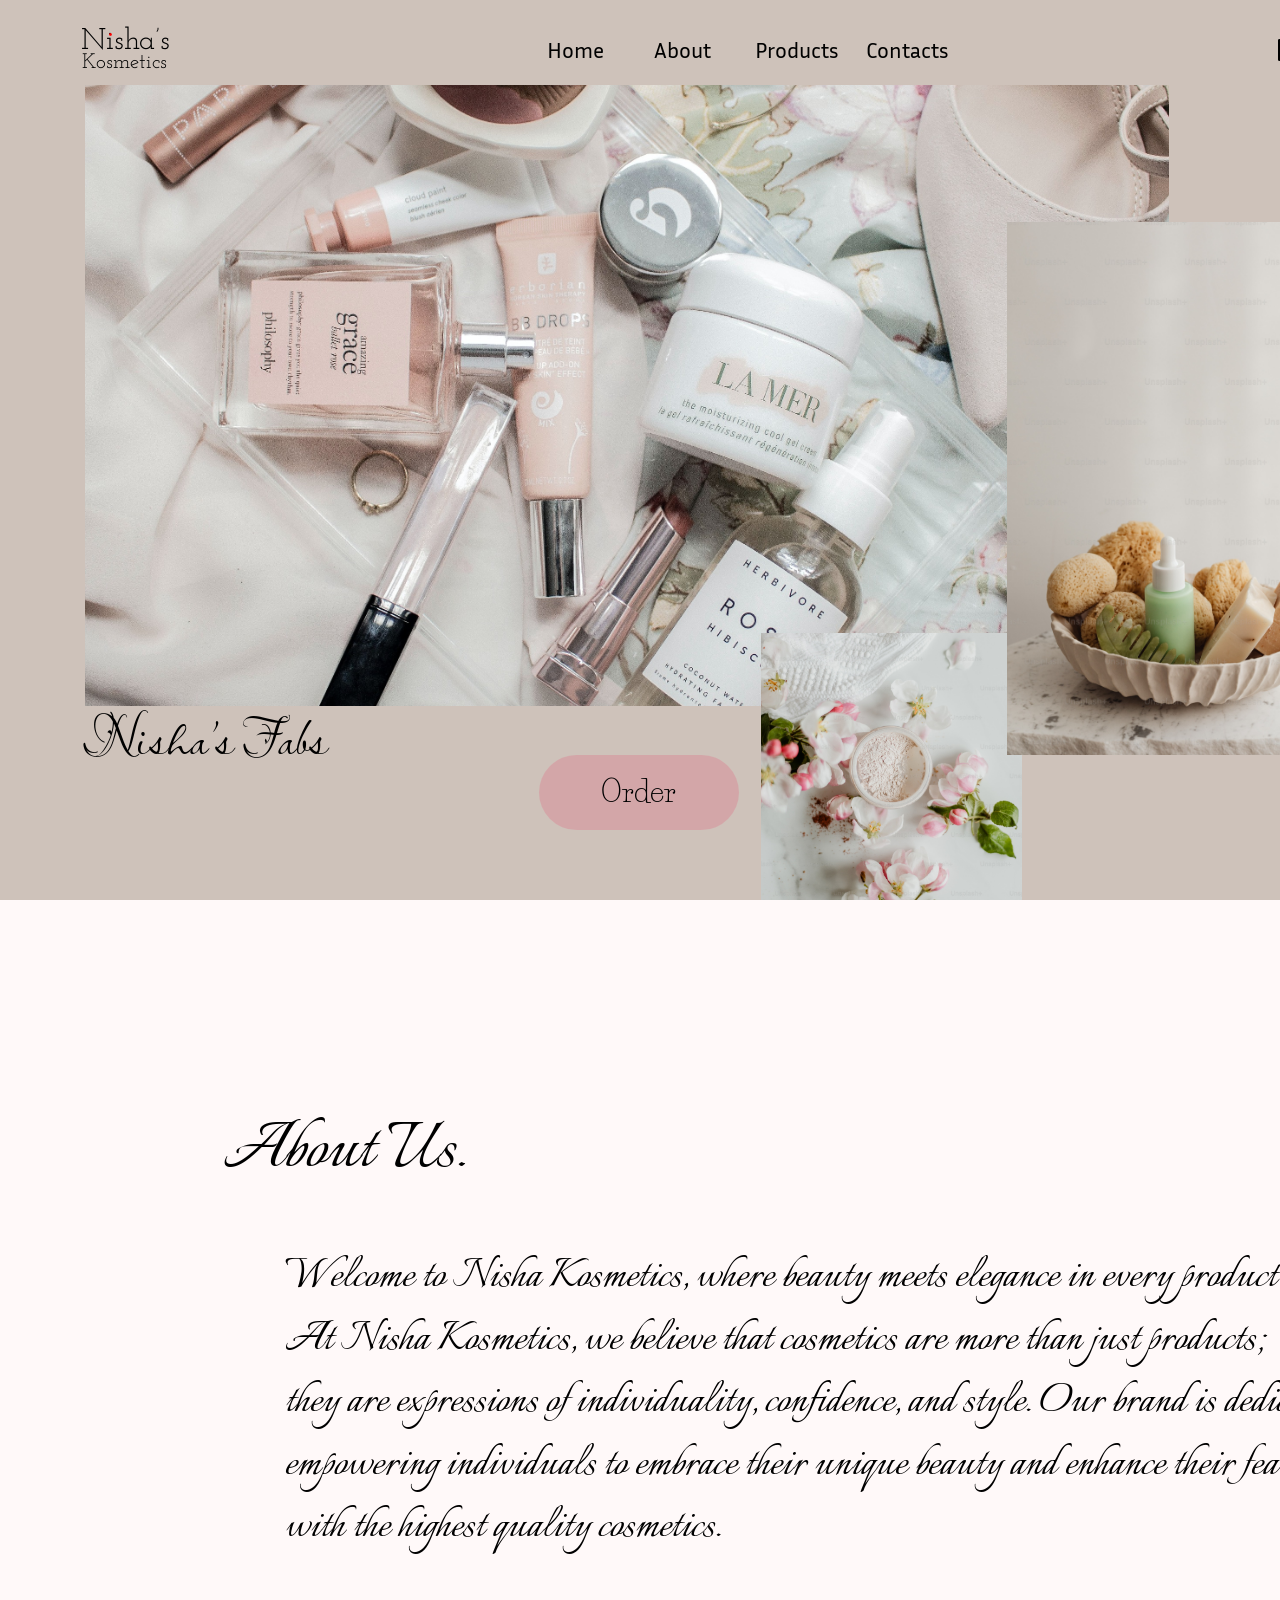
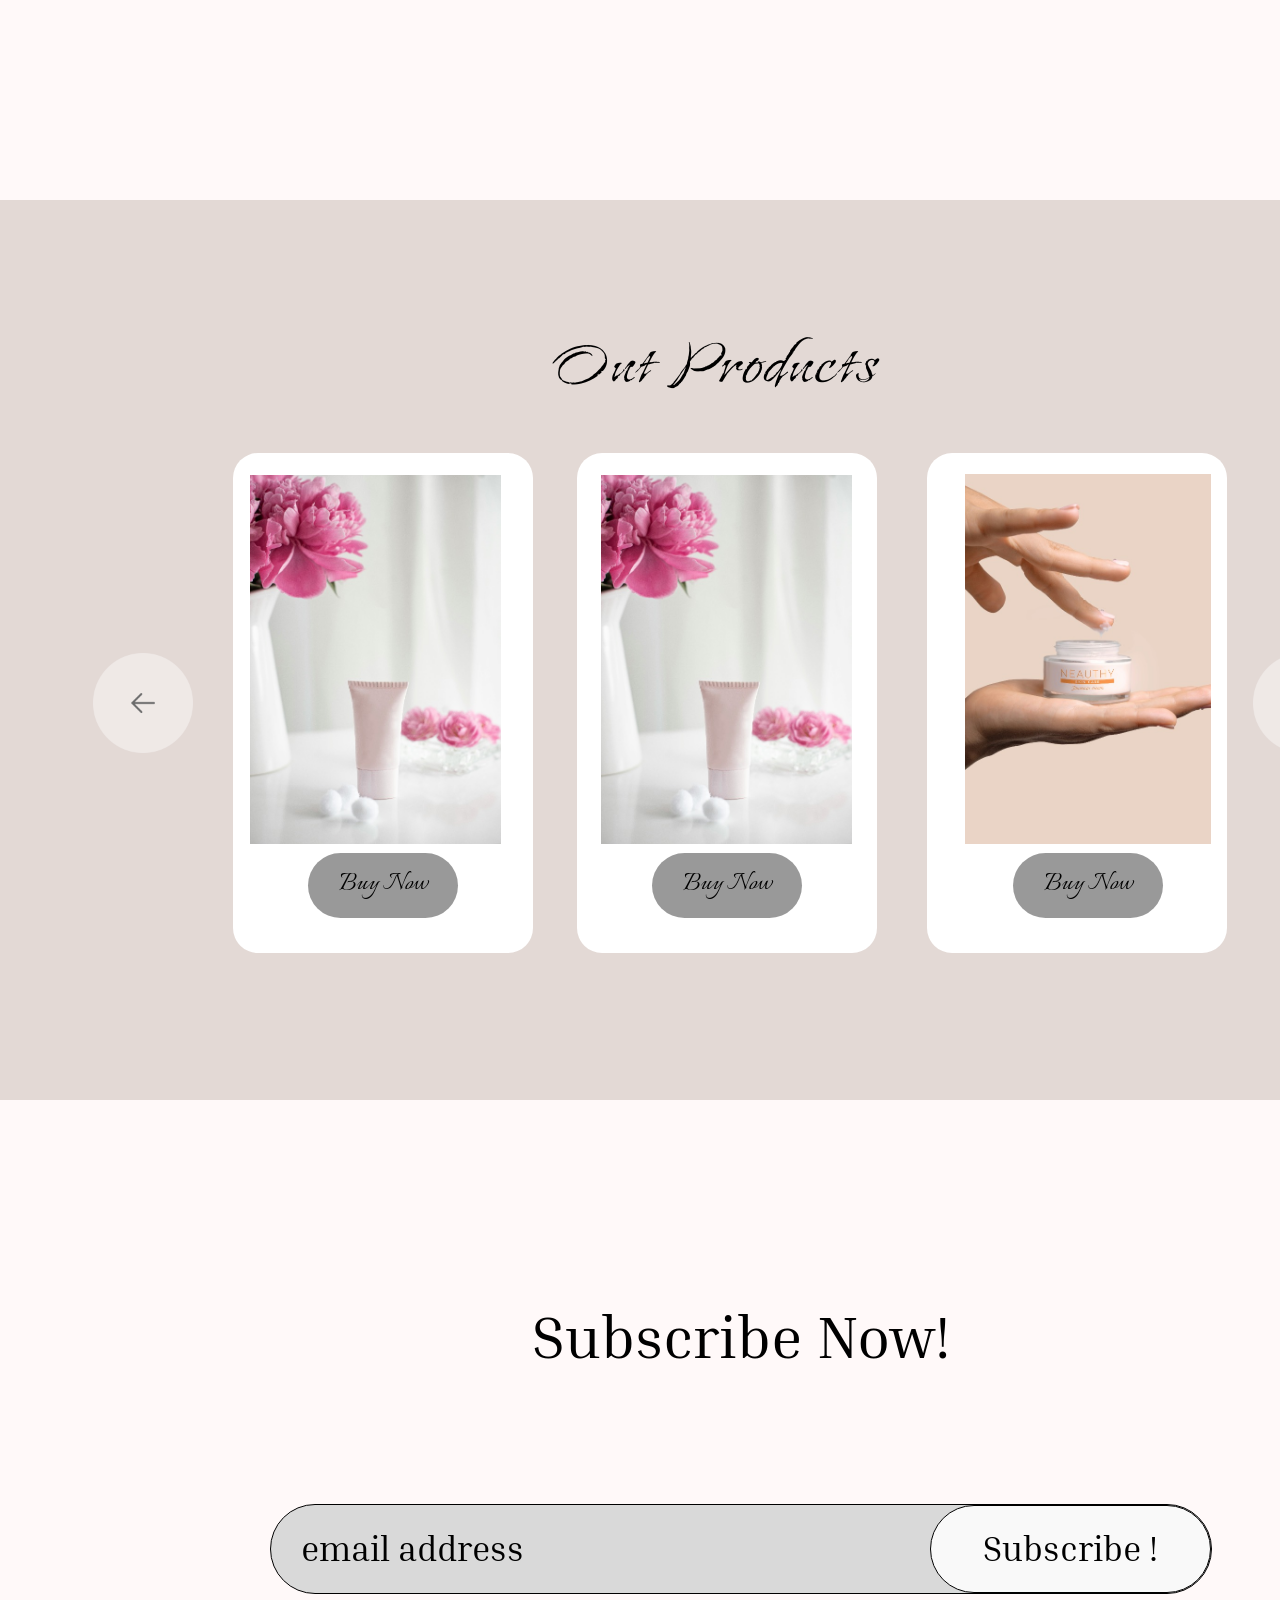
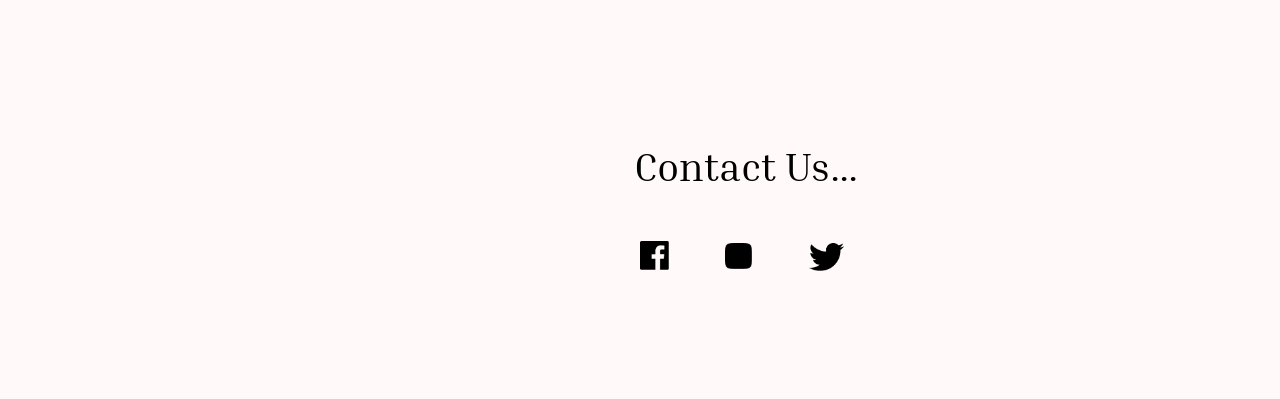
<file: LANDING PAGENisha Kosmetics/Index.html>
<!DOCTYPE html>
<html>
<head>
  <meta charset="utf-8" />
  <link rel="icon" href="/favicon.ico" />
  <meta name="viewport" content="width=device-width, initial-scale=1" />
  <meta name="theme-color" content="#000000" />
  <title>Component 4</title>
  <link rel="stylesheet" href="https://fonts.googleapis.com/css?family=Source+Sans+Pro%3A400"/>
  <link rel="stylesheet" href="https://fonts.googleapis.com/css?family=Inria+Sans%3A400"/>
  <link rel="stylesheet" href="https://fonts.googleapis.com/css?family=Lavishly+Yours%3A400"/>
  <link rel="stylesheet" href="https://fonts.googleapis.com/css?family=Life+Savers%3A400"/>
  <link rel="stylesheet" href="https://fonts.googleapis.com/css?family=Italianno%3A400"/>
  <link rel="stylesheet" href="https://fonts.googleapis.com/css?family=Island+Moments%3A400"/>
  <link rel="stylesheet" href="https://fonts.googleapis.com/css?family=Inria+Serif%3A400"/>
  <link rel="stylesheet" href="https://fonts.googleapis.com/css?family=Josefin+Slab%3A400"/>
  <link rel="stylesheet" href="./styles/component-4.css"/>
</head>
<body>
<div class="component-4-d2V">
  <div class="main-xqT">
    <img class="unsplash-xykc3mft7b4-6wf" src="./assets/unsplash-xykc3mft7b4.png"/>
    <img class="unsplash-wr7lwzguaru-p6y" src="./assets/unsplash-wr7lwzguaru.png"/>
    <div class="component-2-iy3">
      <div class="logo-3kR">
        <p class="nishas-CNR">Nisha’s</p>
        <p class="kosmetics-4Qd">Kosmetics</p>
        <img class="frame-1-MPj" src="./assets/frame-1.png"/>
      </div>
      <div class="component-1-ggu">
        <p class="home-1UH">Home</p>
        <p class="about-w73">About </p>
        <p class="products-Gv1">Products</p>
        <p class="contacts-bSV">Contacts</p>
      </div>
    </div>
    <img class="unsplash-txlivdzgouq-jHo" src="./assets/unsplash-txlivdzgouq.png"/>
    <p class="nishas-fabs-4L5">Nisha’s  Fabs</p>
    <div class="rectangle-2-xRT">
    </div>
    <p class="order-gMT">Order</p>
    <img class="vector-oBB" src="./assets/vector-zcd.png"/>
    <img class="lets-icons-insta-fill-w2V" src="./assets/lets-icons-insta-fill-BUR.png"/>
    <div class="bi-twitter-rfF">
    </div>
    <img class="vector-QAy" src="./assets/vector.png"/>
  </div>
  <div class="about-8sf">
    <p class="about-us-4mK">About Us.</p>
    <p class="[base64]">
    Welcome to Nisha Kosmetics, where beauty meets elegance in every product we create. 
    <br/>
    At Nisha Kosmetics, we believe that cosmetics are more than just products; 
    <br/>
    they are expressions of individuality, confidence, and style. Our brand is dedicated to 
    <br/>
    empowering individuals to embrace their unique beauty and enhance their features 
    <br/>
    with the highest quality cosmetics.
    </p>
  </div>
  <div class="products-wTj">
    <p class="out-products-r4u">Out Products</p>
    <div class="frame-5-ALV">
      <img class="frame-6-hrD" src="./assets/frame-6-LRb.png"/>
      <div class="frame-8-FMw">
        <div class="auto-group-hyrp-Azh">
          <div class="unsplash-yh9frbn5bts-uxH">
          </div>
        </div>
        <div class="auto-group-qlfw-mND">Buy Now</div>
      </div>
      <div class="auto-group-e99x-zEy">
        <div class="frame-8-usj">
          <div class="auto-group-tbnd-sZf">
            <div class="unsplash-yh9frbn5bts-NWR">
            </div>
            <div class="auto-group-jmfb-uFT">Buy Now</div>
          </div>
          <div class="frame-8-YpD">
            <img class="unsplash-yh9frbn5bts-USy" src="./assets/unsplash-yh9frbn5bts-fjB.png"/>
            <div class="auto-group-d1qw-p13">Buy Now</div>
          </div>
        </div>
      </div>
      <img class="frame-7-ryK" src="./assets/frame-7-FQh.png"/>
    </div>
  </div>
  <div class="contact-BEu">
    <p class="subscribe-now-6cm">Subscribe Now!</p>
    <div class="auto-group-ia4v-Pbs">
      <p class="email-address-KVX">email address</p>
      <div class="auto-group-vsph-EsP">Subscribe !</div>
    </div>
    <p class="contact-us-UWq">Contact Us...</p>
    <div class="auto-group-rqjr-zEH">
      <img class="uil-facebook-us3" src="./assets/uil-facebook.png"/>
      <img class="lets-icons-insta-fill-pUD" src="./assets/lets-icons-insta-fill.png"/>
      <img class="bi-twitter-jbB" src="./assets/bi-twitter.png"/>
    </div>
  </div>
</div>
</body>
</file>
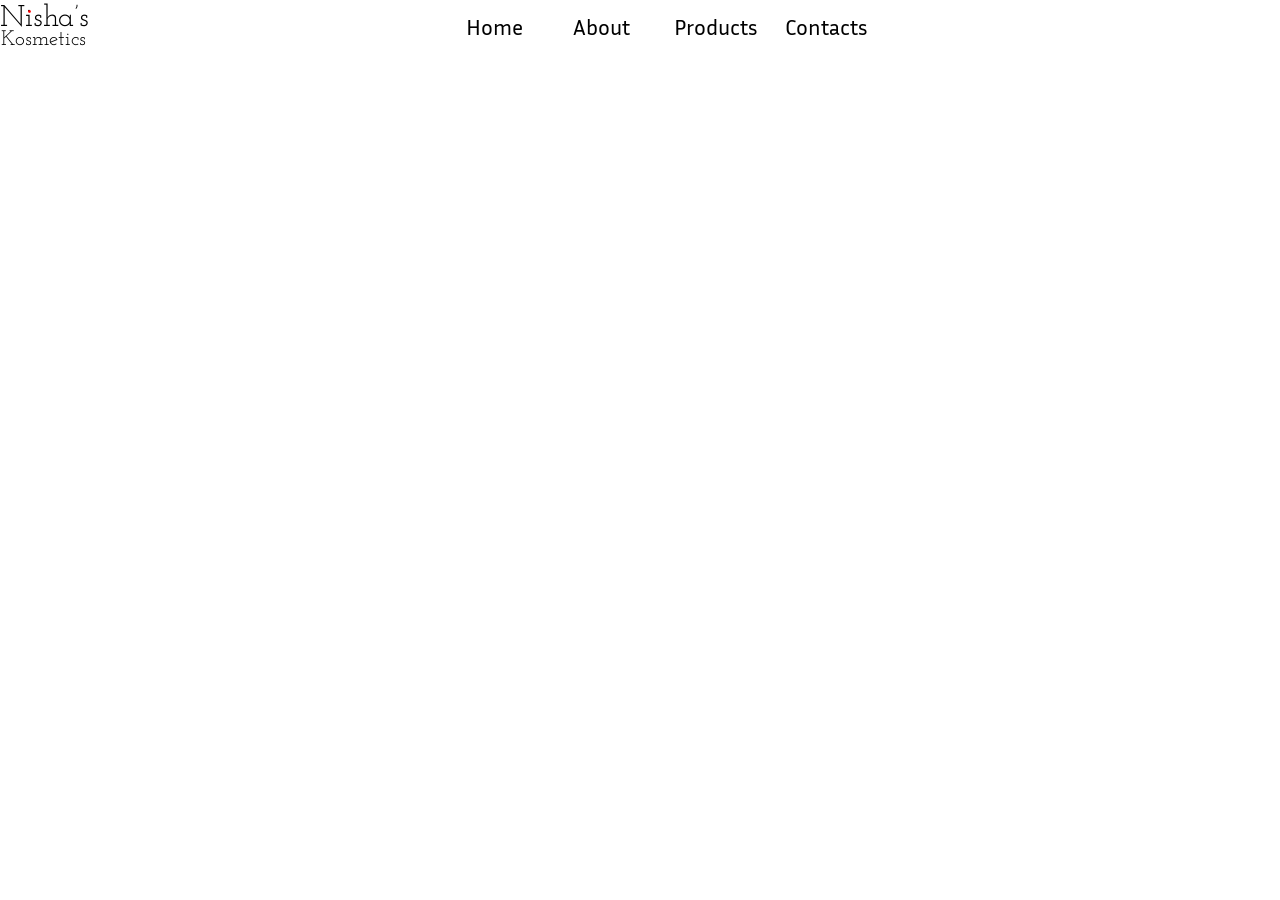
<file: LANDING PAGENisha Kosmetics/component-2.html>
<!DOCTYPE html>
<html>
<head>
  <meta charset="utf-8" />
  <link rel="icon" href="/favicon.ico" />
  <meta name="viewport" content="width=device-width, initial-scale=1" />
  <meta name="theme-color" content="#000000" />
  <title>Component 2</title>
  <link rel="stylesheet" href="https://fonts.googleapis.com/css?family=Josefin+Slab%3A400"/>
  <link rel="stylesheet" href="https://fonts.googleapis.com/css?family=Source+Sans+Pro%3A400"/>
  <link rel="stylesheet" href="https://fonts.googleapis.com/css?family=Inria+Sans%3A400"/>
  <link rel="stylesheet" href="./styles/component-2.css"/>
</head>
<body>
<div class="component-2-TRF">
  <div class="logo-kv9">
    <p class="nishas-haV">Nisha’s</p>
    <p class="kosmetics-nbw">Kosmetics</p>
    <img class="frame-1-Hob" src="./assets/frame-1-7Dw.png"/>
  </div>
  <div class="component-1-cay">
    <p class="home-AMb">Home</p>
    <p class="about-Hh7">About </p>
    <p class="products-1t1">Products</p>
    <p class="contacts-xYM">Contacts</p>
  </div>
</div>
</body>
</file>
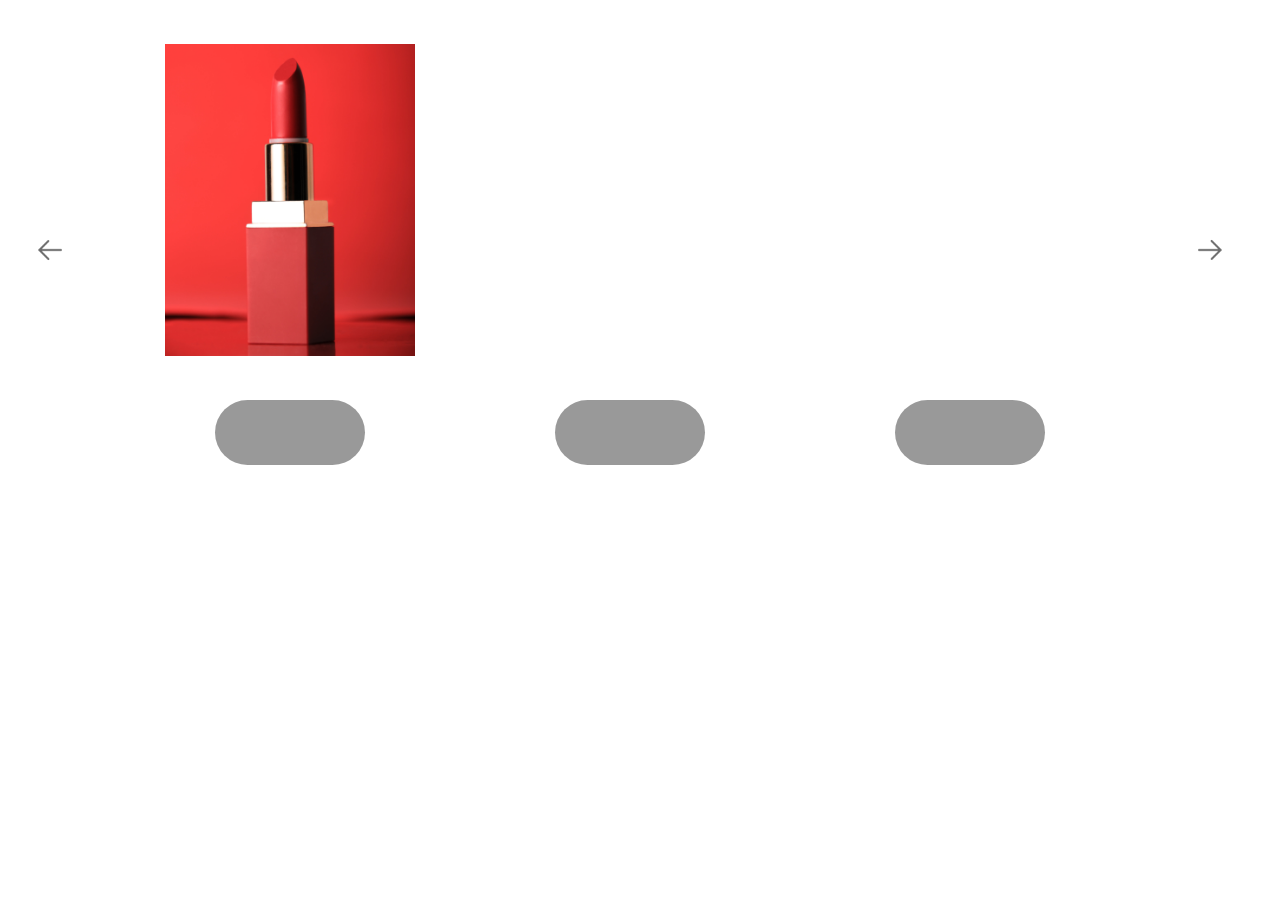
<file: LANDING PAGENisha Kosmetics/component-3.html>
<!DOCTYPE html>
<html>
<head>
  <meta charset="utf-8" />
  <link rel="icon" href="/favicon.ico" />
  <meta name="viewport" content="width=device-width, initial-scale=1" />
  <meta name="theme-color" content="#000000" />
  <title>Component 3</title>
  <link rel="stylesheet" href="./styles/component-3.css"/>
</head>
<body>
<div class="component-3-cHB">
  <div class="frame-5-cAh">
    <img class="frame-6-dV7" src="./assets/frame-6.png"/>
    <div class="frame-8-AE9">
      <img class="unsplash-yh9frbn5bts-GY5" src="./assets/unsplash-yh9frbn5bts.png"/>
      <div class="rectangle-12-NLD">
      </div>
    </div>
    <div class="frame-3-RpH">
      <div class="rectangle-12-ZQh">
      </div>
    </div>
    <div class="frame-4-5P3">
      <div class="rectangle-14-pLd">
      </div>
    </div>
    <img class="frame-7-9Nu" src="./assets/frame-7.png"/>
  </div>
</div>
</body>
</file>
<file: LANDING PAGENisha Kosmetics/styles/component-4.css>
html {
	font-size:62.5%;
}
* {
	margin: 0;
	padding: 0;
}
ul, li {
	list-style: none;
}
input {
	border: none;
}
body {
  width: 144rem;
}.component-4-d2V {
  width: 100%;
  align-items: center;
  display: flex;
  flex-direction: column;
}
.component-4-d2V .main-xqT {
  width: 100%;
  height: 90rem;
  position: relative;
  overflow: hidden;
  background-color: #cec2ba;
  flex-shrink: 0;
}
.component-4-d2V .main-xqT .unsplash-xykc3mft7b4-6wf {
  width: 108.4rem;
  height: 62.1rem;
  position: absolute;
  left: 8.5rem;
  top: 8.5rem;
  object-fit: cover;
  vertical-align: top;
}
.component-4-d2V .main-xqT .unsplash-wr7lwzguaru-p6y {
  width: 26.1rem;
  height: 26.7rem;
  position: absolute;
  left: 76.1rem;
  top: 63.3rem;
  object-fit: cover;
  vertical-align: top;
}
.component-4-d2V .main-xqT .component-2-iy3 {
  width: 87.7rem;
  height: 4.6rem;
  position: absolute;
  left: 8.1rem;
  top: 2.7rem;
  display: flex;
  align-items: center;
}
.component-4-d2V .main-xqT .component-2-iy3 .logo-3kR {
  margin-right: 37.5rem;
  width: 9.1rem;
  height: 100%;
  position: relative;
  flex-shrink: 0;
}
.component-4-d2V .main-xqT .component-2-iy3 .logo-3kR .nishas-CNR {
  width: 9.1rem;
  height: 3rem;
  position: absolute;
  left: 0;
  top: 0;
  font-size: 3rem;
  font-weight: 400;
  line-height: 1;
  color: #000000;
  font-family: Josefin Slab, 'Source Sans Pro';
  white-space: nowrap;
}
.component-4-d2V .main-xqT .component-2-iy3 .logo-3kR .kosmetics-4Qd {
  width: 8.5rem;
  height: 2.1rem;
  position: absolute;
  left: 0.1rem;
  top: 2.5rem;
  font-size: 2.1rem;
  font-weight: 400;
  line-height: 1;
  color: #000000;
  font-family: Josefin Slab, 'Source Sans Pro';
  white-space: nowrap;
}
.component-4-d2V .main-xqT .component-2-iy3 .logo-3kR .frame-1-MPj {
  width: 0.26rem;
  height: 0.26rem;
  position: absolute;
  left: 2.8rem;
  top: 0.6rem;
  object-fit: contain;
  vertical-align: top;
}
.component-4-d2V .main-xqT .component-2-iy3 .component-1-ggu {
  margin: 1rem 0rem 0.9rem 0rem;
  height: calc(100% - 1.9rem);
  display: flex;
  align-items: center;
  flex-shrink: 0;
}
.component-4-d2V .main-xqT .component-2-iy3 .component-1-ggu .home-1UH {
  margin-right: 5rem;
  font-size: 2.2rem;
  font-weight: 400;
  line-height: 1.1975;
  color: #000000;
  font-family: Inria Sans, 'Source Sans Pro';
  white-space: nowrap;
  flex-shrink: 0;
}
.component-4-d2V .main-xqT .component-2-iy3 .component-1-ggu .about-w73 {
  margin-right: 4.4rem;
  font-size: 2.2rem;
  font-weight: 400;
  line-height: 1.1975;
  color: #000000;
  font-family: Inria Sans, 'Source Sans Pro';
  white-space: nowrap;
  flex-shrink: 0;
}
.component-4-d2V .main-xqT .component-2-iy3 .component-1-ggu .products-Gv1 {
  margin-right: 2.8rem;
  font-size: 2.2rem;
  font-weight: 400;
  line-height: 1.1975;
  color: #000000;
  font-family: Inria Sans, 'Source Sans Pro';
  white-space: nowrap;
  flex-shrink: 0;
}
.component-4-d2V .main-xqT .component-2-iy3 .component-1-ggu .contacts-bSV {
  font-size: 2.2rem;
  font-weight: 400;
  line-height: 1.1975;
  color: #000000;
  font-family: Inria Sans, 'Source Sans Pro';
  white-space: nowrap;
  flex-shrink: 0;
}
.component-4-d2V .main-xqT .unsplash-txlivdzgouq-jHo {
  width: 35.3rem;
  height: 53.3rem;
  position: absolute;
  left: 100.7rem;
  top: 22.2rem;
  object-fit: cover;
  vertical-align: top;
}
.component-4-d2V .main-xqT .nishas-fabs-4L5 {
  width: 25.3rem;
  height: 8.8rem;
  position: absolute;
  left: 8.2rem;
  top: 69.4rem;
  font-size: 5.5rem;
  font-weight: 400;
  line-height: 1.6;
  color: #000000;
  font-family: Lavishly Yours, 'Source Sans Pro';
  white-space: nowrap;
}
.component-4-d2V .main-xqT .rectangle-2-xRT {
  width: 20rem;
  height: 7.5rem;
  position: absolute;
  left: 53.9rem;
  top: 75.5rem;
  background-color: rgba(217, 139, 152, 0.5);
  border-radius: 4rem;
}
.component-4-d2V .main-xqT .order-gMT {
  width: 7.5rem;
  height: 3.7rem;
  position: absolute;
  left: 60.1rem;
  top: 77.4rem;
  font-size: 3rem;
  font-weight: 400;
  line-height: 1.2225;
  color: #000000;
  font-family: Life Savers, 'Source Sans Pro';
  white-space: nowrap;
}
.component-4-d2V .main-xqT .vector-oBB {
  width: 2.2rem;
  height: 2.2rem;
  position: absolute;
  left: 127.8rem;
  top: 3.9rem;
  object-fit: contain;
  vertical-align: top;
}
.component-4-d2V .main-xqT .lets-icons-insta-fill-w2V {
  width: 2.025rem;
  height: 2.025rem;
  position: absolute;
  left: 130.3375rem;
  top: 4.0375rem;
  object-fit: contain;
  vertical-align: top;
}
.component-4-d2V .main-xqT .bi-twitter-rfF {
  width: 3.5rem;
  height: 3.5rem;
  position: absolute;
  left: 131.2083rem;
  top: 3.1rem;
  overflow: hidden;
}
.component-4-d2V .main-xqT .vector-QAy {
  width: 2.7rem;
  height: 2.1rem;
  position: absolute;
  left: 132.6rem;
  top: 3.9rem;
  object-fit: contain;
  vertical-align: top;
}
.component-4-d2V .about-8sf {
  box-sizing: border-box;
  padding: 20.1rem 1.6rem 24rem 22.3rem;
  width: 100%;
  overflow: hidden;
  position: relative;
  display: flex;
  flex-direction: column;
  background-color: #fff9f9;
  flex-shrink: 0;
}
.component-4-d2V .about-8sf .about-us-4mK {
  margin-bottom: 4.6rem;
  font-size: 8rem;
  font-weight: 400;
  line-height: 1.25;
  color: #000000;
  font-family: Italianno, 'Source Sans Pro';
  white-space: nowrap;
  flex-shrink: 0;
}
.component-4-d2V .about-8sf .[base64] {
  margin-left: 6.2rem;
  max-width: 113.9rem;
  font-size: 5rem;
  font-weight: 400;
  line-height: 1.25;
  color: #000000;
  font-family: Italianno, 'Source Sans Pro';
  flex-shrink: 0;
}
.component-4-d2V .products-wTj {
  box-sizing: border-box;
  padding: 12.2rem 8.7rem 14.7rem 9.3rem;
  width: 100%;
  overflow: hidden;
  position: relative;
  align-items: center;
  display: flex;
  flex-direction: column;
  background-color: #e3d9d5;
  flex-shrink: 0;
}
.component-4-d2V .products-wTj .out-products-r4u {
  margin: 0rem 1.5rem 3.9rem 0rem;
  font-size: 8rem;
  font-weight: 400;
  line-height: 1.15;
  color: #000000;
  font-family: Island Moments, 'Source Sans Pro';
  white-space: nowrap;
  flex-shrink: 0;
}
.component-4-d2V .products-wTj .frame-5-ALV {
  width: 100%;
  height: 50rem;
  display: flex;
  align-items: center;
  flex-shrink: 0;
}
.component-4-d2V .products-wTj .frame-5-ALV .frame-6-hrD {
  margin-right: 4rem;
  width: 10rem;
  height: 10rem;
  position: relative;
  object-fit: contain;
  vertical-align: top;
  flex-shrink: 0;
}
.component-4-d2V .products-wTj .frame-5-ALV .frame-8-FMw {
  margin-right: 4rem;
  box-sizing: border-box;
  padding: 0rem 2.5rem 3.5rem 1.7rem;
  width: 30rem;
  height: 100%;
  align-items: center;
  display: flex;
  flex-direction: column;
  background-color: #ffffff;
  border-radius: 2.5rem;
  flex-shrink: 0;
}
.component-4-d2V .products-wTj .frame-5-ALV .frame-8-FMw .auto-group-hyrp-Azh {
  box-sizing: border-box;
  padding: 2.2rem 0rem 0.9rem 0rem;
  width: 100%;
  flex-shrink: 0;
}
.component-4-d2V .products-wTj .frame-5-ALV .frame-8-FMw .auto-group-hyrp-Azh .unsplash-yh9frbn5bts-uxH {
  width: 25.1rem;
  height: 36.9rem;
  background-size: 100% 100%;
  background-repeat: no-repeat;
  background-position: center;
  background-image: url('../assets/unsplash-yh9frbn5bts-bg-WXo.png');
}
.component-4-d2V .products-wTj .frame-5-ALV .frame-8-FMw .auto-group-qlfw-mND {
  margin: 0rem 5rem 0rem 5.8rem;
  width: calc(100% - 10.8rem);
  height: 6.5rem;
  font-size: 3rem;
  font-weight: 400;
  line-height: 1.25;
  color: #000000;
  font-family: Italianno, 'Source Sans Pro';
  white-space: nowrap;
  display: flex;
  align-items: center;
  justify-content: center;
  background-color: rgba(0, 0, 0, 0.400000006);
  border-radius: 5rem;
  flex-shrink: 0;
}
.component-4-d2V .products-wTj .frame-5-ALV .auto-group-e99x-zEy {
  margin-right: 2.6rem;
  box-sizing: border-box;
  padding-left: 0.4rem;
  width: 65.4rem;
  height: 100%;
  flex-shrink: 0;
}
.component-4-d2V .products-wTj .frame-5-ALV .auto-group-e99x-zEy .frame-8-usj {
  width: 100%;
  height: 100%;
  display: flex;
  align-items: center;
}
.component-4-d2V .products-wTj .frame-5-ALV .auto-group-e99x-zEy .frame-8-usj .auto-group-tbnd-sZf {
  margin-right: 5rem;
  box-sizing: border-box;
  padding: 2.2rem 2.5rem 3.5rem 2.4rem;
  width: 30rem;
  height: 100%;
  align-items: center;
  display: flex;
  flex-direction: column;
  background-color: #ffffff;
  border-radius: 2.5rem;
  flex-shrink: 0;
}
.component-4-d2V .products-wTj .frame-5-ALV .auto-group-e99x-zEy .frame-8-usj .auto-group-tbnd-sZf .unsplash-yh9frbn5bts-NWR {
  margin-bottom: 0.9rem;
  width: 100%;
  height: 36.9rem;
  background-size: 100% 100%;
  background-repeat: no-repeat;
  background-position: center;
  background-image: url('../assets/unsplash-yh9frbn5bts-bg.png');
  flex-shrink: 0;
}
.component-4-d2V .products-wTj .frame-5-ALV .auto-group-e99x-zEy .frame-8-usj .auto-group-tbnd-sZf .auto-group-jmfb-uFT {
  margin: 0rem 5rem 0rem 5.1rem;
  width: calc(100% - 10.1rem);
  height: 6.5rem;
  font-size: 3rem;
  font-weight: 400;
  line-height: 1.25;
  color: #000000;
  font-family: Italianno, 'Source Sans Pro';
  white-space: nowrap;
  display: flex;
  align-items: center;
  justify-content: center;
  background-color: rgba(0, 0, 0, 0.400000006);
  border-radius: 5rem;
  flex-shrink: 0;
}
.component-4-d2V .products-wTj .frame-5-ALV .auto-group-e99x-zEy .frame-8-usj .frame-8-YpD {
  box-sizing: border-box;
  padding: 2.1rem 1.4rem 3.5rem 3.6rem;
  width: 30rem;
  height: 100%;
  align-items: center;
  display: flex;
  flex-direction: column;
  background-color: #ffffff;
  border-radius: 2.5rem;
  flex-shrink: 0;
}
.component-4-d2V .products-wTj .frame-5-ALV .auto-group-e99x-zEy .frame-8-usj .frame-8-YpD .unsplash-yh9frbn5bts-USy {
  margin-bottom: 0.9rem;
  width: 25rem;
  height: 37rem;
  object-fit: contain;
  vertical-align: top;
  flex-shrink: 0;
}
.component-4-d2V .products-wTj .frame-5-ALV .auto-group-e99x-zEy .frame-8-usj .frame-8-YpD .auto-group-d1qw-p13 {
  margin: 0 5rem;
  width: calc(100% - 10rem);
  height: 6.5rem;
  font-size: 3rem;
  font-weight: 400;
  line-height: 1.25;
  color: #000000;
  font-family: Italianno, 'Source Sans Pro';
  white-space: nowrap;
  display: flex;
  align-items: center;
  justify-content: center;
  background-color: rgba(0, 0, 0, 0.400000006);
  border-radius: 5rem;
  flex-shrink: 0;
}
.component-4-d2V .products-wTj .frame-5-ALV .frame-7-ryK {
  width: 10rem;
  height: 10rem;
  position: relative;
  object-fit: contain;
  vertical-align: top;
  flex-shrink: 0;
}
.component-4-d2V .contact-BEu {
  box-sizing: border-box;
  padding: 20rem 22.8rem 12.819rem 27rem;
  width: 100%;
  overflow: hidden;
  position: relative;
  align-items: center;
  display: flex;
  flex-direction: column;
  background-color: #fff9f9;
  flex-shrink: 0;
}
.component-4-d2V .contact-BEu .subscribe-now-6cm {
  margin: 0rem 0.1rem 13.3rem 0rem;
  text-align: center;
  font-size: 6rem;
  font-weight: 400;
  line-height: 1.1975;
  color: #000000;
  font-family: Inria Serif, 'Source Sans Pro';
  white-space: nowrap;
  flex-shrink: 0;
}
.component-4-d2V .contact-BEu .auto-group-ia4v-Pbs {
  margin-bottom: 14.9rem;
  box-sizing: border-box;
  padding-left: 3rem;
  width: 100%;
  height: 9rem;
  display: flex;
  align-items: center;
  border: solid 0.1rem #000000;
  background-color: #d9d9d9;
  border-radius: 5rem;
  flex-shrink: 0;
}
.component-4-d2V .contact-BEu .auto-group-ia4v-Pbs .email-address-KVX {
  margin-right: 40.6rem;
  text-align: center;
  font-size: 3.5rem;
  font-weight: 400;
  line-height: 1.1975;
  color: #000000;
  font-family: Inria Serif, 'Source Sans Pro';
  white-space: nowrap;
  flex-shrink: 0;
}
.component-4-d2V .contact-BEu .auto-group-ia4v-Pbs .auto-group-vsph-EsP {
  width: 28.1rem;
  height: 100%;
  text-align: center;
  font-size: 3.5rem;
  font-weight: 400;
  line-height: 1.1975;
  color: #000000;
  font-family: Inria Serif, 'Source Sans Pro';
  white-space: nowrap;
  display: flex;
  align-items: center;
  justify-content: center;
  border: solid 0.1rem #000000;
  box-sizing: border-box;
  background-color: #f9f9f9;
  border-radius: 5rem;
  flex-shrink: 0;
}
.component-4-d2V .contact-BEu .contact-us-UWq {
  margin: 0rem 0rem 4.992rem 0.9rem;
  text-align: center;
  font-size: 4rem;
  font-weight: 400;
  line-height: 1.1975;
  color: #000000;
  font-family: Inria Serif, 'Source Sans Pro';
  white-space: nowrap;
  flex-shrink: 0;
}
.component-4-d2V .contact-BEu .auto-group-rqjr-zEH {
  margin: 0rem 36.8rem 0rem 36.992rem;
  width: calc(100% - 73.7917rem);
  display: flex;
  align-items: center;
  flex-shrink: 0;
}
.component-4-d2V .contact-BEu .auto-group-rqjr-zEH .uil-facebook-us3 {
  margin: 0rem 5.629rem 0.073rem 0rem;
  width: 2.9167rem;
  height: 2.9167rem;
  object-fit: contain;
  vertical-align: top;
  flex-shrink: 0;
}
.component-4-d2V .contact-BEu .auto-group-rqjr-zEH .lets-icons-insta-fill-pUD {
  margin: 0rem 5.738rem 0.073rem 0rem;
  width: 2.625rem;
  height: 2.625rem;
  object-fit: contain;
  vertical-align: top;
  flex-shrink: 0;
}
.component-4-d2V .contact-BEu .auto-group-rqjr-zEH .bi-twitter-jbB {
  margin-top: 0.1457rem;
  width: 3.5rem;
  height: 2.8439rem;
  object-fit: contain;
  vertical-align: top;
  flex-shrink: 0;
}
</file>
<file: LANDING PAGENisha Kosmetics/styles/component-2.css>
html {
	font-size:62.5%;
}
* {
	margin: 0;
	padding: 0;
}
ul, li {
	list-style: none;
}
input {
	border: none;
}
body {
  width: 88.7rem;
}.component-2-TRF {
  box-sizing: border-box;
  padding: 0.4rem 1rem 0.4rem 0rem;
  width: 100%;
  display: flex;
  align-items: center;
}
.component-2-TRF .logo-kv9 {
  margin-right: 37.5rem;
  width: 9.1rem;
  height: 4.6rem;
  position: relative;
  flex-shrink: 0;
}
.component-2-TRF .logo-kv9 .nishas-haV {
  width: 9.1rem;
  height: 3rem;
  position: absolute;
  left: 0;
  top: 0;
  font-size: 3rem;
  font-weight: 400;
  line-height: 1;
  color: #000000;
  font-family: Josefin Slab, 'Source Sans Pro';
  white-space: nowrap;
}
.component-2-TRF .logo-kv9 .kosmetics-nbw {
  width: 8.5rem;
  height: 2.1rem;
  position: absolute;
  left: 0.1rem;
  top: 2.5rem;
  font-size: 2.1rem;
  font-weight: 400;
  line-height: 1;
  color: #000000;
  font-family: Josefin Slab, 'Source Sans Pro';
  white-space: nowrap;
}
.component-2-TRF .logo-kv9 .frame-1-Hob {
  width: 0.26rem;
  height: 0.26rem;
  position: absolute;
  left: 2.8rem;
  top: 0.6rem;
  object-fit: contain;
  vertical-align: top;
}
.component-2-TRF .component-1-cay {
  margin-top: 0.1rem;
  display: flex;
  align-items: center;
  flex-shrink: 0;
}
.component-2-TRF .component-1-cay .home-AMb {
  margin-right: 5rem;
  font-size: 2.2rem;
  font-weight: 400;
  line-height: 1.1975;
  color: #000000;
  font-family: Inria Sans, 'Source Sans Pro';
  white-space: nowrap;
  flex-shrink: 0;
}
.component-2-TRF .component-1-cay .about-Hh7 {
  margin-right: 4.4rem;
  font-size: 2.2rem;
  font-weight: 400;
  line-height: 1.1975;
  color: #000000;
  font-family: Inria Sans, 'Source Sans Pro';
  white-space: nowrap;
  flex-shrink: 0;
}
.component-2-TRF .component-1-cay .products-1t1 {
  margin-right: 2.8rem;
  font-size: 2.2rem;
  font-weight: 400;
  line-height: 1.1975;
  color: #000000;
  font-family: Inria Sans, 'Source Sans Pro';
  white-space: nowrap;
  flex-shrink: 0;
}
.component-2-TRF .component-1-cay .contacts-xYM {
  font-size: 2.2rem;
  font-weight: 400;
  line-height: 1.1975;
  color: #000000;
  font-family: Inria Sans, 'Source Sans Pro';
  white-space: nowrap;
  flex-shrink: 0;
}
</file>
<file: LANDING PAGENisha Kosmetics/styles/component-3.css>
html {
	font-size:62.5%;
}
* {
	margin: 0;
	padding: 0;
}
ul, li {
	list-style: none;
}
input {
	border: none;
}
body {
  width: 126.8rem;
}.component-3-cHB {
  width: 100%;
  height: 50rem;
}
.component-3-cHB .frame-5-cAh {
  width: 126rem;
  height: 100%;
  display: flex;
  column-gap: 4rem;
  align-items: center;
}
.component-3-cHB .frame-5-cAh .frame-6-dV7 {
  width: 10rem;
  height: 10rem;
  position: relative;
  object-fit: contain;
  vertical-align: top;
  flex-shrink: 0;
}
.component-3-cHB .frame-5-cAh .frame-8-AE9 {
  box-sizing: border-box;
  padding: 0rem 2.5rem 3.5rem 2.5rem;
  width: 30rem;
  height: 100%;
  align-items: center;
  display: flex;
  flex-direction: column;
  background-color: #ffffff;
  border-radius: 2.5rem;
  flex-shrink: 0;
}
.component-3-cHB .frame-5-cAh .frame-8-AE9 .unsplash-yh9frbn5bts-GY5 {
  width: 25rem;
  height: 40rem;
  object-fit: contain;
  vertical-align: top;
  flex-shrink: 0;
}
.component-3-cHB .frame-5-cAh .frame-8-AE9 .rectangle-12-NLD {
  margin: 0 5rem;
  width: calc(100% - 10rem);
  height: 6.5rem;
  background-color: rgba(0, 0, 0, 0.400000006);
  border-radius: 5rem;
  flex-shrink: 0;
}
.component-3-cHB .frame-5-cAh .frame-3-RpH {
  box-sizing: border-box;
  padding: 40rem 7.5rem 3.5rem 7.5rem;
  width: 30rem;
  height: 100%;
  background-color: #ffffff;
  border-radius: 2.5rem;
  flex-shrink: 0;
}
.component-3-cHB .frame-5-cAh .frame-3-RpH .rectangle-12-ZQh {
  width: 100%;
  height: 6.5rem;
  background-color: rgba(0, 0, 0, 0.400000006);
  border-radius: 5rem;
}
.component-3-cHB .frame-5-cAh .frame-4-5P3 {
  box-sizing: border-box;
  padding: 40rem 7.5rem 3.5rem 7.5rem;
  width: 30rem;
  height: 100%;
  background-color: #ffffff;
  border-radius: 2.5rem;
  flex-shrink: 0;
}
.component-3-cHB .frame-5-cAh .frame-4-5P3 .rectangle-14-pLd {
  width: 100%;
  height: 6.5rem;
  background-color: rgba(0, 0, 0, 0.400000006);
  border-radius: 5rem;
}
.component-3-cHB .frame-5-cAh .frame-7-9Nu {
  width: 10rem;
  height: 10rem;
  position: relative;
  object-fit: contain;
  vertical-align: top;
  flex-shrink: 0;
}
</file>
